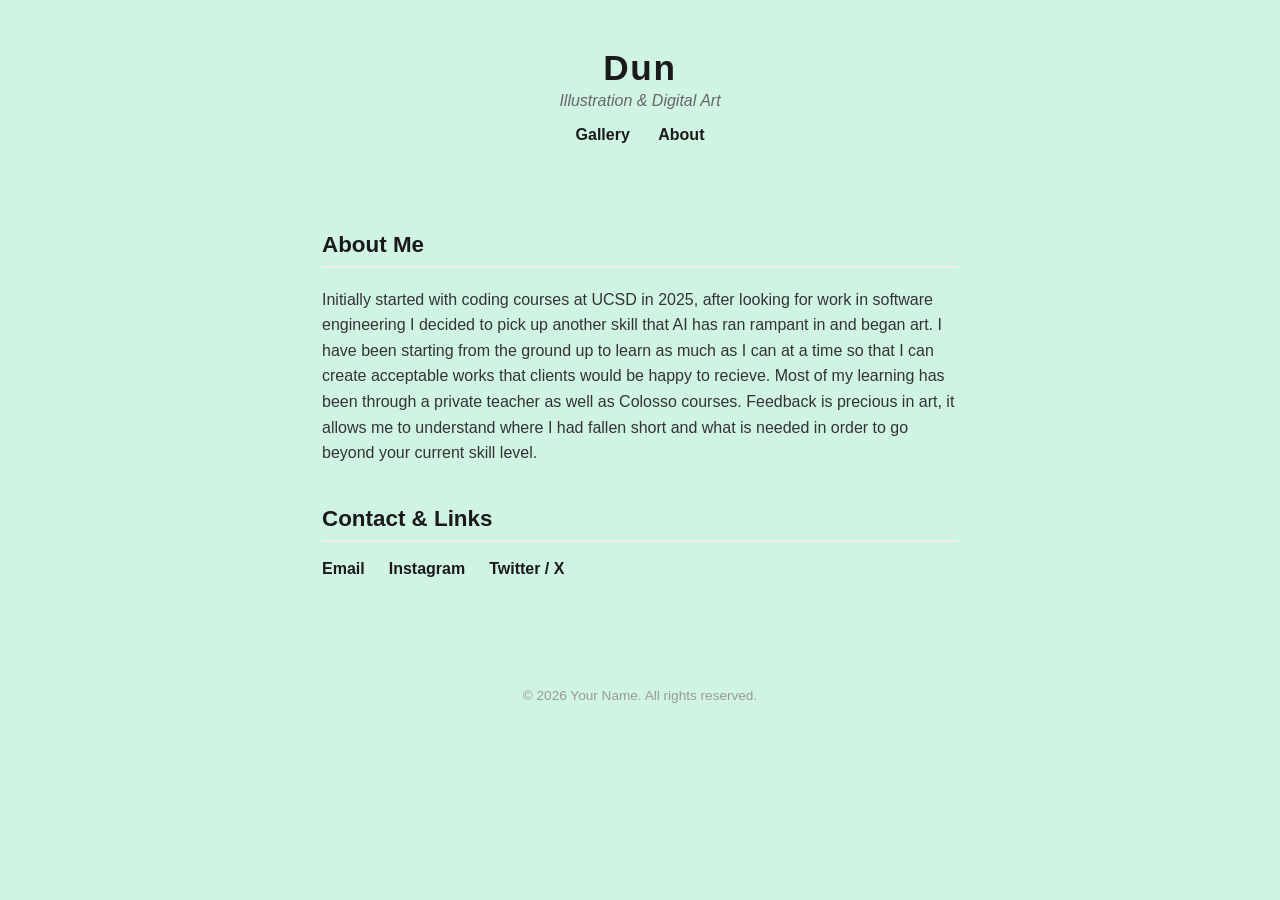
<file: about.html>
<!DOCTYPE html>
<html lang="en">
<head>
  <meta charset="UTF-8" />
  <meta name="viewport" content="width=device-width, initial-scale=1.0" />
  <title>About | My Art Portfolio</title>
  <link rel="stylesheet" href="style.css" />
</head>
<body>

  <header>
    <h1>Dun</h1>
    <p>Illustration &amp; Digital Art</p>
    <nav>
      <a href="index.html">Gallery</a>
      <a href="about.html">About</a>
    </nav>
  </header>

  <main class="about">
    <section class="bio">
      <h2>About Me</h2>
      <p>
        Initially started with coding courses at UCSD in 2025, after looking for work in software engineering I decided to pick up another skill that AI has ran rampant in and began art. I have been starting from the ground up to learn as much as I can at a time so that I can create acceptable works that clients would be happy to recieve. Most of my learning has been through a private teacher as well as Colosso courses. Feedback is precious in art, it allows me to understand where I had fallen short and what is needed in order to go beyond your current skill level.
      </p>
    </section>

    <section class="contact">
      <h2>Contact &amp; Links</h2>
      <ul class="contact-links">
        <li><a href="mailto:you@example.com">Email</a></li>
        <li><a href="https://instagram.com/yourhandle" target="_blank" rel="noopener">Instagram</a></li>
        <li><a href="https://twitter.com/yourhandle" target="_blank" rel="noopener">Twitter / X</a></li>
        <!-- Add or remove links as needed -->
      </ul>
    </section>
  </main>

  <footer>
    <p>&copy; 2026 Your Name. All rights reserved.</p>
  </footer>

</body>
</html>
</file>
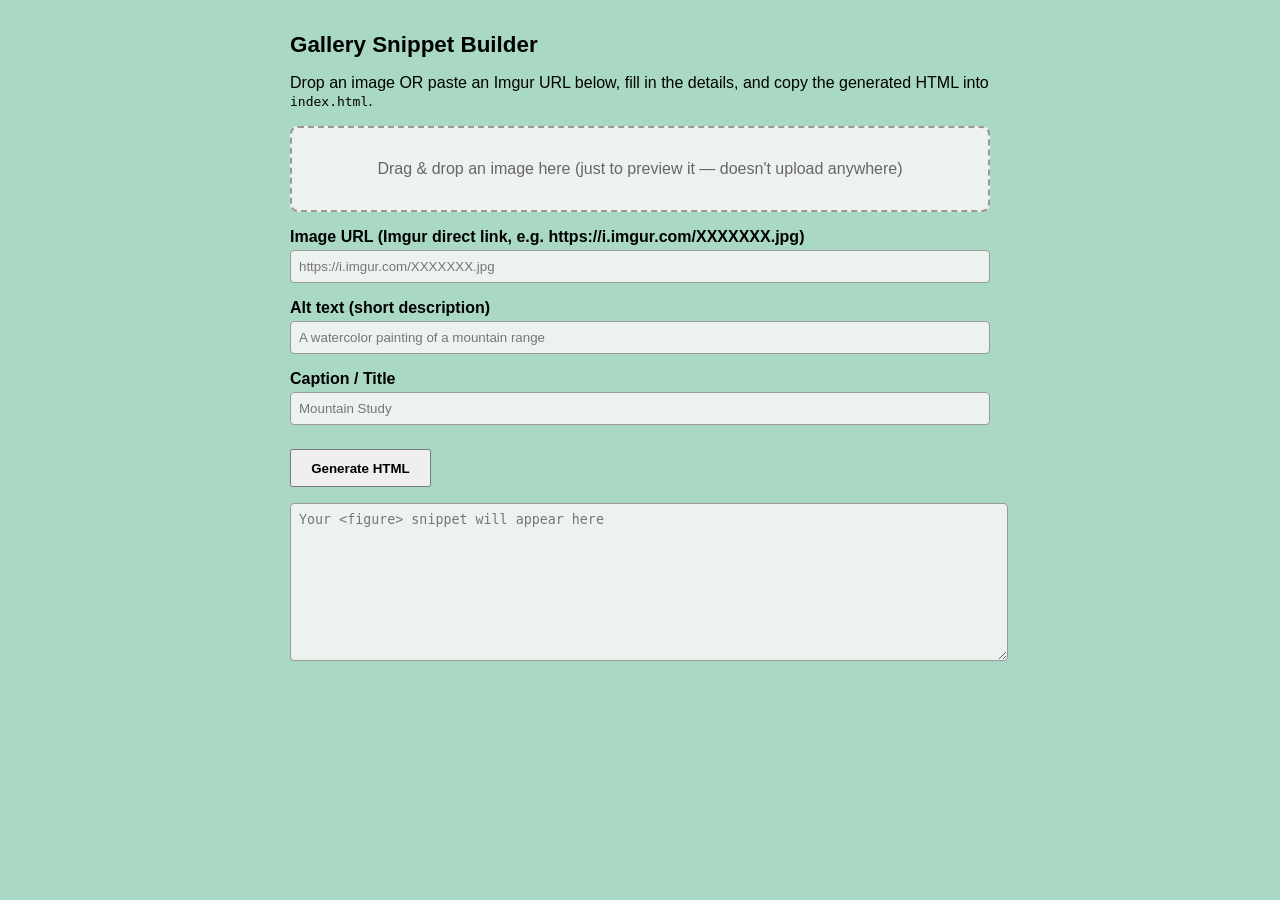
<file: Gallery.html>
<!DOCTYPE html>
<html lang="en">
<head>
<meta charset="UTF-8" />
<title>Gallery Snippet Builder (local tool)</title>
<style>
  body { font-family: Arial, sans-serif; max-width: 700px; margin: 2rem auto; padding: 0 1rem; background-color: #a9d9c4; }
  h1 { font-size: 1.4rem; }
  .dropzone {
    border: 2px dashed #999;
    border-radius: 8px;
    padding: 2rem;
    text-align: center;
    color: #666;
    margin-bottom: 1rem;
    cursor: pointer;
    background-color: #eef2ef;
  }
  .dropzone.dragover { border-color: #333; color: #333; background: #e4e9e5; }
  input[type="text"], input[type="url"] {
    width: 100%;
    padding: 0.5rem;
    margin-top: 0.25rem;
    box-sizing: border-box;
    background-color: #eef2ef;
    border: 1px solid #999;
    border-radius: 4px;
  }
  label { display: block; margin-top: 1rem; font-weight: bold; }
  button { margin-top: 1.5rem; padding: 0.6rem 1.2rem; font-weight: bold; cursor: pointer; }
  textarea {
    width: 100%;
    height: 140px;
    margin-top: 1rem;
    font-family: monospace;
    padding: 0.5rem;
    background-color: #eef2ef;
    border: 1px solid #999;
    border-radius: 4px;
  }
  .preview { max-width: 200px; margin-top: 1rem; border-radius: 4px; display: none; }
</style>
</head>
<body>

  <h1>Gallery Snippet Builder</h1>
  <p>Drop an image OR paste an Imgur URL below, fill in the details, and copy the generated HTML into <code>index.html</code>.</p>

  <div class="dropzone" id="dropzone">Drag &amp; drop an image here (just to preview it — doesn't upload anywhere)</div>
  <img id="preview" class="preview" />

  <label for="imgUrl">Image URL (Imgur direct link, e.g. https://i.imgur.com/XXXXXXX.jpg)</label>
  <input type="url" id="imgUrl" placeholder="https://i.imgur.com/XXXXXXX.jpg" />

  <label for="altText">Alt text (short description)</label>
  <input type="text" id="altText" placeholder="A watercolor painting of a mountain range" />

  <label for="caption">Caption / Title</label>
  <input type="text" id="caption" placeholder="Mountain Study" />

  <button id="generateBtn">Generate HTML</button>

  <textarea id="output" readonly placeholder="Your <figure> snippet will appear here"></textarea>

<script>
  const dropzone = document.getElementById('dropzone');
  const preview = document.getElementById('preview');
  const imgUrlInput = document.getElementById('imgUrl');

  // Drag & drop just previews locally — it can't upload anywhere,
  // since this is a static site with no server to receive files.
  dropzone.addEventListener('dragover', (e) => {
    e.preventDefault();
    dropzone.classList.add('dragover');
  });
  dropzone.addEventListener('dragleave', () => dropzone.classList.remove('dragover'));
  dropzone.addEventListener('drop', (e) => {
    e.preventDefault();
    dropzone.classList.remove('dragover');
    const file = e.dataTransfer.files[0];
    if (file && file.type.startsWith('image/')) {
      const reader = new FileReader();
      reader.onload = (ev) => {
        preview.src = ev.target.result;
        preview.style.display = 'block';
        dropzone.textContent = `Loaded: ${file.name} (remember: you still need to upload this to Imgur and paste its URL below — this preview is just local)`;
      };
      reader.readAsDataURL(file);
    }
  });

  // If a URL is pasted instead, preview that
  imgUrlInput.addEventListener('input', () => {
    if (imgUrlInput.value) {
      preview.src = imgUrlInput.value;
      preview.style.display = 'block';
    }
  });

  document.getElementById('generateBtn').addEventListener('click', () => {
    const url = imgUrlInput.value.trim() || 'https://i.imgur.com/XXXXXXX.jpg';
    const alt = document.getElementById('altText').value.trim() || 'Description of piece';
    const caption = document.getElementById('caption').value.trim() || 'Piece Title';

    const snippet =
`<figure class="art-piece">
  <img src="${url}" alt="${alt}" />
  <figcaption>${caption}</figcaption>
</figure>`;

    document.getElementById('output').value = snippet;
  });
</script>

</body>
</html>
</file>
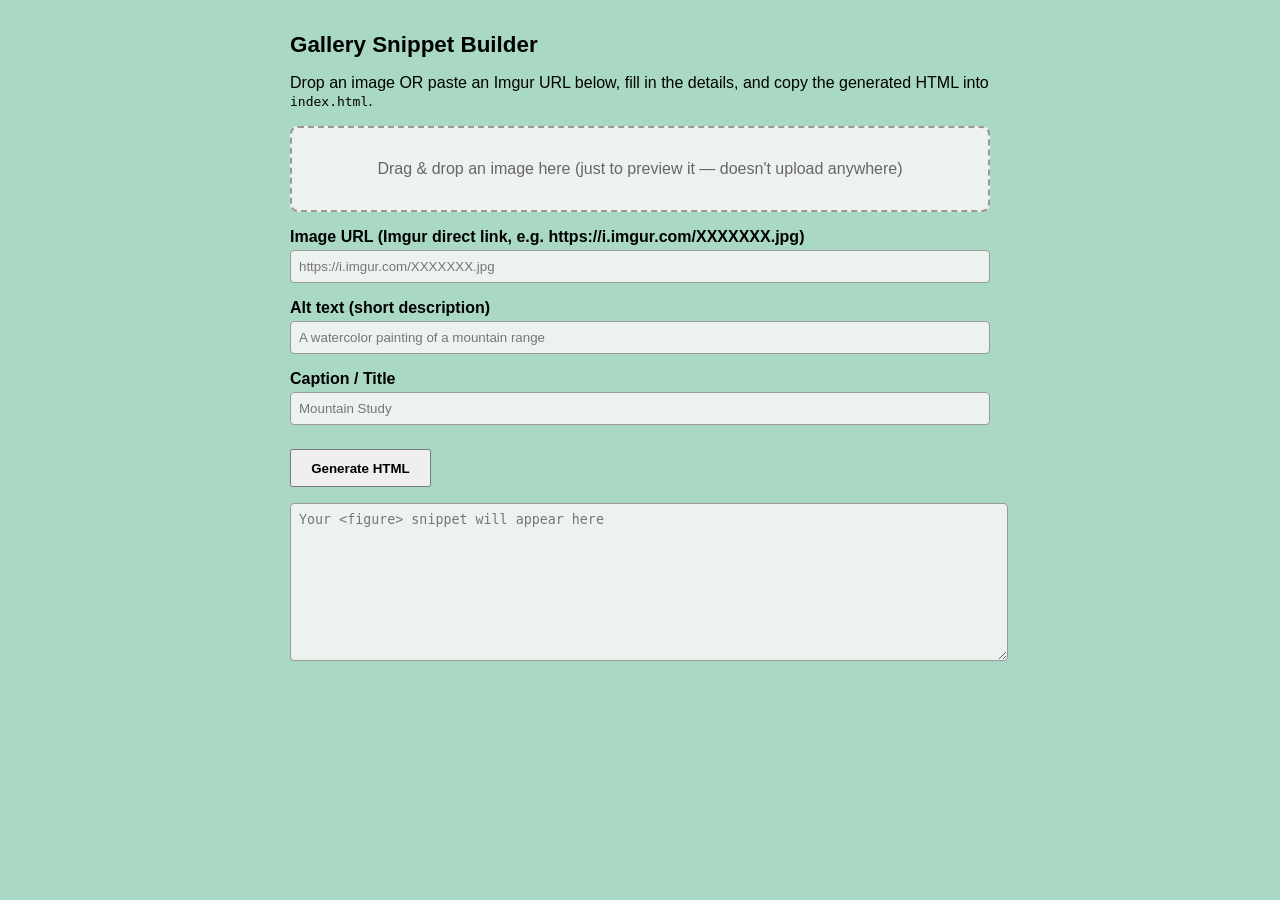
<file: gallery.html>
<!DOCTYPE html>
<html lang="en">
<head>
<meta charset="UTF-8" />
<title>Gallery Snippet Builder (local tool)</title>
<style>
  body { font-family: Arial, sans-serif; max-width: 700px; margin: 2rem auto; padding: 0 1rem; background-color: #a9d9c4; }
  h1 { font-size: 1.4rem; }
  .dropzone {
    border: 2px dashed #999;
    border-radius: 8px;
    padding: 2rem;
    text-align: center;
    color: #666;
    margin-bottom: 1rem;
    cursor: pointer;
    background-color: #eef2ef;
  }
  .dropzone.dragover { border-color: #333; color: #333; background: #e4e9e5; }
  input[type="text"], input[type="url"] {
    width: 100%;
    padding: 0.5rem;
    margin-top: 0.25rem;
    box-sizing: border-box;
    background-color: #eef2ef;
    border: 1px solid #999;
    border-radius: 4px;
  }
  label { display: block; margin-top: 1rem; font-weight: bold; }
  button { margin-top: 1.5rem; padding: 0.6rem 1.2rem; font-weight: bold; cursor: pointer; }
  textarea {
    width: 100%;
    height: 140px;
    margin-top: 1rem;
    font-family: monospace;
    padding: 0.5rem;
    background-color: #eef2ef;
    border: 1px solid #999;
    border-radius: 4px;
  }
  .preview { max-width: 200px; margin-top: 1rem; border-radius: 4px; display: none; }
</style>
</head>
<body>

  <h1>Gallery Snippet Builder</h1>
  <p>Drop an image OR paste an Imgur URL below, fill in the details, and copy the generated HTML into <code>index.html</code>.</p>

  <div class="dropzone" id="dropzone">Drag &amp; drop an image here (just to preview it — doesn't upload anywhere)</div>
  <img id="preview" class="preview" />

  <label for="imgUrl">Image URL (Imgur direct link, e.g. https://i.imgur.com/XXXXXXX.jpg)</label>
  <input type="url" id="imgUrl" placeholder="https://i.imgur.com/XXXXXXX.jpg" />

  <label for="altText">Alt text (short description)</label>
  <input type="text" id="altText" placeholder="A watercolor painting of a mountain range" />

  <label for="caption">Caption / Title</label>
  <input type="text" id="caption" placeholder="Mountain Study" />

  <button id="generateBtn">Generate HTML</button>

  <textarea id="output" readonly placeholder="Your <figure> snippet will appear here"></textarea>

<script>
  const dropzone = document.getElementById('dropzone');
  const preview = document.getElementById('preview');
  const imgUrlInput = document.getElementById('imgUrl');

  // Drag & drop just previews locally — it can't upload anywhere,
  // since this is a static site with no server to receive files.
  dropzone.addEventListener('dragover', (e) => {
    e.preventDefault();
    dropzone.classList.add('dragover');
  });
  dropzone.addEventListener('dragleave', () => dropzone.classList.remove('dragover'));
  dropzone.addEventListener('drop', (e) => {
    e.preventDefault();
    dropzone.classList.remove('dragover');
    const file = e.dataTransfer.files[0];
    if (file && file.type.startsWith('image/')) {
      const reader = new FileReader();
      reader.onload = (ev) => {
        preview.src = ev.target.result;
        preview.style.display = 'block';
        dropzone.textContent = `Loaded: ${file.name} (remember: you still need to upload this to Imgur and paste its URL below — this preview is just local)`;
      };
      reader.readAsDataURL(file);
    }
  });

  // If a URL is pasted instead, preview that
  imgUrlInput.addEventListener('input', () => {
    if (imgUrlInput.value) {
      preview.src = imgUrlInput.value;
      preview.style.display = 'block';
    }
  });

  document.getElementById('generateBtn').addEventListener('click', () => {
    const url = imgUrlInput.value.trim() || 'https://i.imgur.com/XXXXXXX.jpg';
    const alt = document.getElementById('altText').value.trim() || 'Description of piece';
    const caption = document.getElementById('caption').value.trim() || 'Piece Title';

    const snippet =
`<figure class="art-piece">
  <img src="${url}" alt="${alt}" />
  <figcaption>${caption}</figcaption>
</figure>`;

    document.getElementById('output').value = snippet;
  });
</script>

</body>
</html>
</file>
<file: style.css>
/* ---------- Base ---------- */
* {
  box-sizing: border-box;
}

body {
  margin: 0;
  font-family: 'Helvetica Neue', Arial, sans-serif;
  background-color: #d0f4e4;
  color: #1a1a1a;
}

/* ---------- Header ---------- */
header {
  text-align: center;
  padding: 3rem 1rem 2rem;
}

header h1 {
  margin: 0;
  font-size: 2.2rem;
  letter-spacing: 0.05em;
}

header p {
  margin: 0.25rem 0 1rem;
  color: #666;
  font-style: italic;
}

nav a {
  margin: 0 0.75rem;
  color: #1a1a1a;
  text-decoration: none;
  font-weight: 600;
  border-bottom: 2px solid transparent;
  padding-bottom: 2px;
}

nav a:hover {
  border-bottom-color: #1a1a1a;
}

/* ---------- Gallery grid ---------- */
.gallery {
  display: grid;
  grid-template-columns: repeat(auto-fill, minmax(260px, 1fr));
  gap: 1.5rem;
  padding: 1rem 2rem 3rem;
  max-width: 1200px;
  margin: 0 auto;
}

.art-piece {
  margin: 0;
  background: #fff;
  border-radius: 8px;
  overflow: hidden;
  box-shadow: 0 2px 8px rgba(0, 0, 0, 0.08);
  transition: transform 0.2s ease, box-shadow 0.2s ease;
}

.art-piece:hover {
  transform: translateY(-4px);
  box-shadow: 0 6px 16px rgba(0, 0, 0, 0.12);
}

.art-piece img {
  width: 100%;
  height: 260px;
  object-fit: cover;
  display: block;
}

.art-piece figcaption {
  padding: 0.75rem 1rem;
  font-size: 0.95rem;
  text-align: center;
  color: #333;
}

/* ---------- About page ---------- */
.about {
  max-width: 700px;
  margin: 0 auto;
  padding: 1rem 2rem 3rem;
}

.about h2 {
  font-size: 1.4rem;
  border-bottom: 2px solid #eee;
  padding-bottom: 0.5rem;
  margin-top: 2.5rem;
}

.about p {
  line-height: 1.6;
  color: #333;
}

.contact-links {
  list-style: none;
  padding: 0;
  display: flex;
  gap: 1.5rem;
  flex-wrap: wrap;
}

.contact-links a {
  color: #1a1a1a;
  text-decoration: none;
  font-weight: 600;
  border-bottom: 2px solid transparent;
  padding-bottom: 2px;
}

.contact-links a:hover {
  border-bottom-color: #1a1a1a;
}

/* ---------- Lightbox ---------- */
.lightbox-overlay {
  display: none;
  position: fixed;
  inset: 0;
  background: rgba(0, 0, 0, 0.85);
  z-index: 1000;
  align-items: center;
  justify-content: center;
  cursor: zoom-out;
}

.lightbox-overlay.active {
  display: flex;
}

.lightbox-img {
  max-width: 90vw;
  max-height: 85vh;
  border-radius: 4px;
  box-shadow: 0 8px 30px rgba(0, 0, 0, 0.5);
}

.lightbox-close {
  position: absolute;
  top: 1.5rem;
  right: 2rem;
  color: #fff;
  font-size: 2.5rem;
  line-height: 1;
  cursor: pointer;
}

/* ---------- Footer ---------- */
footer {
  text-align: center;
  padding: 2rem 1rem;
  color: #999;
  font-size: 0.85rem;
}
</file>
